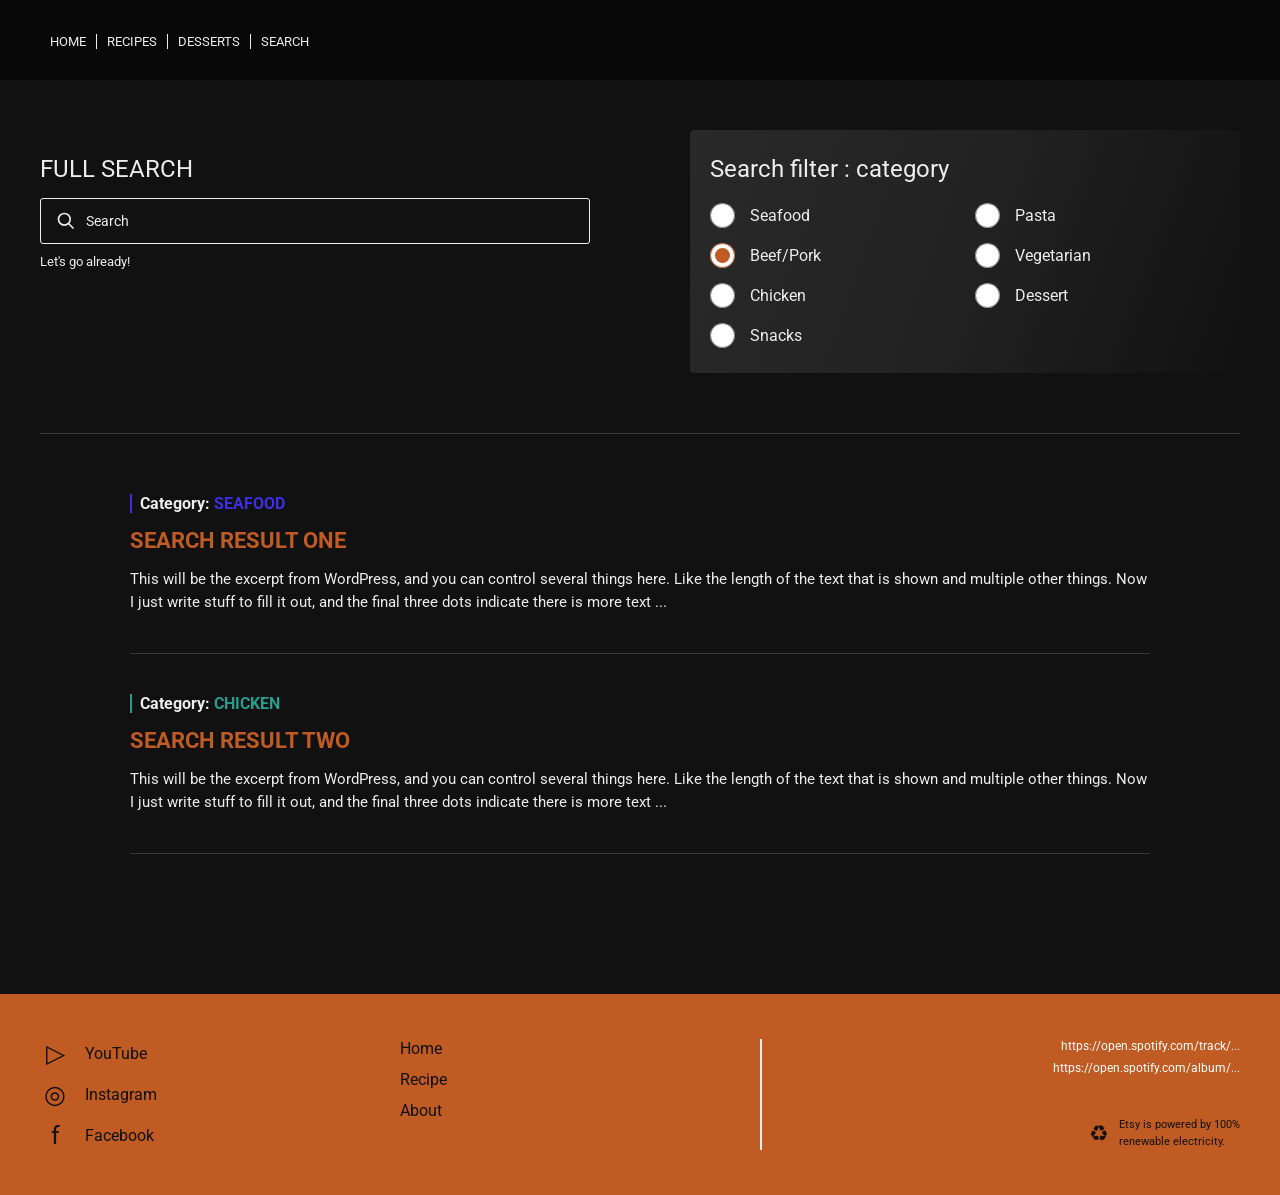
<file: searchOut.html>
<!DOCTYPE html>
<html lang="en">

<head>
  <meta charset="UTF-8">
  <meta name="viewport" content="width=device-width, initial-scale=1.0">
  <title>Recipe Search</title>

  <link rel="preconnect" href="https://fonts.googleapis.com">
  <link rel="preconnect" href="https://fonts.gstatic.com" crossorigin>
  <link href="https://fonts.googleapis.com/css2?family=Roboto:wght@400;500;700&display=swap" rel="stylesheet">
  <link rel="stylesheet" href="css/searchOut.css">
</head>

<body>

  <div class="container">

    <!-- Navigation -->
    <nav class="navigation">
      <div class="menu-container">
                <ul>
                    <li><a href="index.html">Home</a></li>
                    <li><a href="singrecipe.html">Recipes</a></li>
                     <li><a href="dessert-recipe.html">Desserts</a></li>
                    <li><a href="searchOut.html">Search</a></li>
                </ul>
            </div>

      <div class="hamburger_menu">
        <span>
          <svg xmlns="http://www.w3.org/2000/svg" width="1em" height="1em" viewBox="0 0 512 512">
            <path fill="currentColor" d="M80 96h352v32H80zm0 144h352v32H80zm0 144h352v32H80z"/>
          </svg>
        </span>
      </div>
    </nav>

    <div class="mobile_menu">
      <ul>
        <li><a href="index.html">Home</a></li>
        <li><a href="Recipe_details.html">Recipes</a></li>
        <li><a href="Recipe_search.html">Search</a></li>
      </ul>
    </div>

    <main class="search-container">

      <!-- Search and categories -->
      <section class="search-section">

        <div class="search-left">
          <h1>FULL SEARCH</h1>

          <div class="hero-search">
            <div class="search-box">
              <span class="search-icon">
                <svg xmlns="http://www.w3.org/2000/svg" width="1em" height="1em" viewBox="0 0 24 24">
                  <circle cx="10" cy="10" r="7" fill="none" stroke="currentColor" stroke-width="2"/>
                  <path d="m15 15 6 6" fill="none" stroke="currentColor" stroke-width="2"/>
                </svg>
              </span>

              <input type="text" class="search-input" placeholder="Search">
            </div>
          </div>

          <p>Let's go already!</p>
        </div>

        <div class="search-right">
          <h2>Search filter : category</h2>

          <form class="category-form">

            <div class="category-column">
              <label>
                <input type="radio" name="category" value="seafood">
                Seafood
              </label>

              <label>
                <input type="radio" name="category" value="meats" checked>
                Beef/Pork
              </label>

              <label>
                <input type="radio" name="category" value="chicken">
                Chicken
              </label>

              <label>
                <input type="radio" name="category" value="misc">
                Snacks
              </label>
            </div>

            <div class="category-column">
              <label>
                <input type="radio" name="category" value="pasta">
                Pasta
              </label>

              <label>
                <input type="radio" name="category" value="veg">
                Vegetarian
              </label>

              <label>
                <input type="radio" name="category" value="dessert">
                Dessert
              </label>
            </div>

          </form>
        </div>

      </section>

      <!-- Search results -->
      <section class="search-results">

        <div class="search-result">
          <p class="result-category" data-category="seafood">
            <span>Category:</span>
            <span data-category="seafood">SEAFOOD</span>
          </p>

          <h2>SEARCH RESULT ONE</h2>

          <p>
            This will be the excerpt from WordPress, and you can control
            several things here. Like the length of the text that is shown
            and multiple other things. Now I just write stuff to fill it out,
            and the final three dots indicate there is more text ...
          </p>
        </div>

        <div class="search-result">
          <p class="result-category" data-category="chicken">
            <span>Category:</span>
            <span data-category="chicken">CHICKEN</span>
          </p>

          <h2>SEARCH RESULT TWO</h2>

          <p>
            This will be the excerpt from WordPress, and you can control
            several things here. Like the length of the text that is shown
            and multiple other things. Now I just write stuff to fill it out,
            and the final three dots indicate there is more text ...
          </p>
        </div>

      </section>

    </main>

    <!-- Footer -->
    <footer class="footer">
      <div class="footer-container">

        <div class="footer-social">
          <a href="#">
            <span class="footer-icon">▷</span>
            YouTube
          </a>

          <a href="#">
            <span class="footer-icon">◎</span>
            Instagram
          </a>

          <a href="#">
            <span class="footer-icon">f</span>
            Facebook
          </a>
        </div>

        <div class="footer-menu">
          <a href="index.html">Home</a>
          <a href="singrecipe.html">Recipe</a>
          <a href="searchOut.html">About</a>
        </div>

        <div class="footer-right">

          <div class="footer-links">
            <a href="https://open.spotify.com/">
              https://open.spotify.com/track/...
            </a>
            <a href="https://open.spotify.com/">
              https://open.spotify.com/album/...
            </a>
          </div>

          <div class="footer-eco">
            <span class="eco-icon">♻</span>
            <p>
              Etsy is powered by 100%<br>
              renewable electricity.
            </p>
          </div>

        </div>

      </div>
    </footer>

  </div>

  <script src="js/app.js"></script>

</body>
</html>
</file>
<file: css/searchOut.css>
:root {
  --width-12col: 1200px;
  --background-color-dark-bg: #111111;
  --background-color-navigation: #00000088;
  --background-color-light: #ededed;
  --primary-colour: #bf5b23;
  --color-dark: #373737;
  --category-seafood: #3e30e2;
  --category-chicken: #299c8e;
}

* {
  margin: 0;
  padding: 0;
  box-sizing: border-box;
}

body {
  font-family: "Roboto", sans-serif;
  background-color: var(--background-color-dark-bg);
  color: var(--background-color-light);
}

.container {
  min-height: 100vh;
  display: flex;
  flex-direction: column;
}

.navigation {
  height: 80px;
  width: 100%;
  padding: 20px;
  background-color: var(--background-color-navigation);
  display: flex;
  justify-content: center;
  align-items: center;
  position: relative;
  z-index: 10;
  text-transform: uppercase;
}

.navigation.fixed {
  position: fixed;
  top: 0;
  z-index: 1000;
}

.menu-container {
  width: var(--width-12col);
}

.menu-container ul {
  display: flex;
  list-style: none;
}

.menu-container a {
  color: var(--background-color-light);
  text-decoration: none;
  padding: 0 10px;
  border-right: 1px solid var(--background-color-light);
  font-size: 13px;
}

.menu-container li:last-child a {
  border: none;
}

.menu-container a:hover {
  color: var(--primary-colour);
}

.hamburger_menu,
.mobile_menu {
  display: none;
}

/* Search area */

.search-container {
  width: var(--width-12col);
  max-width: calc(100% - 40px);
  margin: 0 auto;
  flex: 1;
}

.search-section {
  display: grid;
  grid-template-columns: 1fr 1fr;
  gap: 100px;
  padding: 50px 0 60px;
  border-bottom: 1px solid var(--color-dark);
}

.search-left {
  padding-top: 25px;
}

.search-left h1 {
  font-size: 24px;
  font-weight: 400;
  margin-bottom: 15px;
}

.search-box {
  width: 100%;
  display: flex;
  align-items: center;
  gap: 10px;
  padding: 12px 15px;
  border: 1px solid var(--background-color-light);
  border-radius: 3px;
}

.search-icon {
  display: flex;
  align-items: center;
  font-size: 20px;
}

.search-input {
  width: 100%;
  border: none;
  outline: none;
  background: transparent;
  color: var(--background-color-light);
  font-family: "Roboto", sans-serif;
  font-size: 14px;
}

.search-input::placeholder {
  color: var(--background-color-light);
}

.search-left p {
  font-size: 13px;
  margin-top: 10px;
}

/* Category choices */

.search-right {
  background: linear-gradient(110deg, #292929, #222222, #111111);
  padding: 25px 20px;
  border-radius: 4px;
}

.search-right h2 {
  font-size: 24px;
  font-weight: 400;
  margin-bottom: 20px;
}

.category-form {
  display: grid;
  grid-template-columns: 1fr 1fr;
  gap: 20px;
}

.category-column {
  display: flex;
  flex-direction: column;
  gap: 15px;
}

.category-column label {
  display: flex;
  align-items: center;
  gap: 15px;
  font-size: 16px;
  cursor: pointer;
}

.category-column input {
  width: 25px;
  height: 25px;
  accent-color: var(--primary-colour);
  cursor: pointer;
}

/* Results */

.search-results {
  padding: 60px 90px;
}

.search-result {
  padding-bottom: 40px;
  margin-bottom: 40px;
  border-bottom: 1px solid var(--color-dark);
}

.result-category {
  font-size: 16px;
  font-weight: 700;
  margin-bottom: 15px;
  padding-left: 8px;
  border-left: 2px solid;
}

.result-category[data-category="seafood"] {
  border-color: var(--category-seafood);
}

.result-category[data-category="chicken"] {
  border-color: var(--category-chicken);
}

.result-category span[data-category="seafood"] {
  color: var(--category-seafood);
}

.result-category span[data-category="chicken"] {
  color: var(--category-chicken);
}

.search-result h2 {
  font-size: 22px;
  font-weight: 700;
  color: var(--primary-colour);
  margin-bottom: 15px;
}

.search-result > p:last-child {
  font-size: 15px;
  line-height: 1.5;
}

/* Footer */

.footer {
  width: 100%;
  background-color: var(--primary-colour);
  padding: 45px 20px;
  margin-top: 40px;
}

.footer-container {
  width: var(--width-12col);
  max-width: 100%;
  margin: 0 auto;
  display: grid;
  grid-template-columns: 1fr 1fr 1.5fr;
  gap: 40px;
}

.footer-social,
.footer-menu {
  display: flex;
  flex-direction: column;
  gap: 12px;
}

.footer-social a {
  display: flex;
  align-items: center;
  gap: 15px;
  color: #111111;
  text-decoration: none;
  font-size: 16px;
}

.footer-icon {
  width: 30px;
  font-size: 25px;
  text-align: center;
}

.footer-menu a {
  color: #111111;
  text-decoration: none;
  font-size: 16px;
}

.footer-right {
  border-left: 2px solid #ededed;
  padding-left: 40px;
  display: flex;
  flex-direction: column;
  align-items: flex-end;
  justify-content: space-between;
  gap: 25px;
}

.footer-links {
  display: flex;
  flex-direction: column;
  gap: 8px;
  text-align: right;
}

.footer-links a {
  color: white;
  text-decoration: none;
  font-size: 12px;
  overflow-wrap: anywhere;
}

.footer-eco {
  display: flex;
  align-items: center;
  gap: 10px;
}

.eco-icon {
  font-size: 22px;
  color: #111111;
  display: flex;
}

.footer-eco p {
  font-size: 11px;
  line-height: 1.5;
  color: #111111;
  max-width: 180px;
}

.footer a:hover {
  opacity: 0.7;
}

/* Mobile layout */

@media (max-width: 768px) {
  :root {
    --width-12col: 100%;
  }

  .menu-container {
    display: none;
  }

  .hamburger_menu {
    display: block;
    margin-left: auto;
    color: #ededed;
    font-size: 24px;
  }

  .mobile_menu {
    display: block;
    position: absolute;
    top: 80px;
    right: 0;
    width: 180px;
    background: #373737;
    opacity: 0;
    visibility: hidden;
    transform: translateY(-10px);
    transition: 0.3s ease;
    z-index: 1000;
  }

  .mobile_menu.open {
    opacity: 1;
    visibility: visible;
    transform: translateY(0);
  }

  .mobile_menu ul {
    list-style: none;
  }

  .mobile_menu li {
    padding: 15px;
  }

  .mobile_menu a {
    color: #ededed;
    text-decoration: none;
    text-transform: uppercase;
    font-size: 14px;
  }

  .search-section {
    grid-template-columns: 1fr;
    gap: 40px;
    padding: 40px 0;
  }

  .search-left {
    padding-top: 0;
  }

  .search-right h2 {
    font-size: 22px;
  }

  .category-column label {
    font-size: 14px;
    gap: 10px;
  }

  .category-column input {
    width: 20px;
    height: 20px;
  }

  .search-results {
    padding: 40px 0;
  }

  .search-result {
    padding-bottom: 35px;
    margin-bottom: 35px;
  }

  .search-result h2 {
    font-size: 20px;
  }

  .search-result > p:last-child {
    font-size: 14px;
  }

  .footer-container {
    grid-template-columns: 1fr;
    gap: 30px;
  }

  .footer-right {
    align-items: flex-start;
    padding-left: 20px;
  }

  .footer-links {
    text-align: left;
  }
}
</file>
